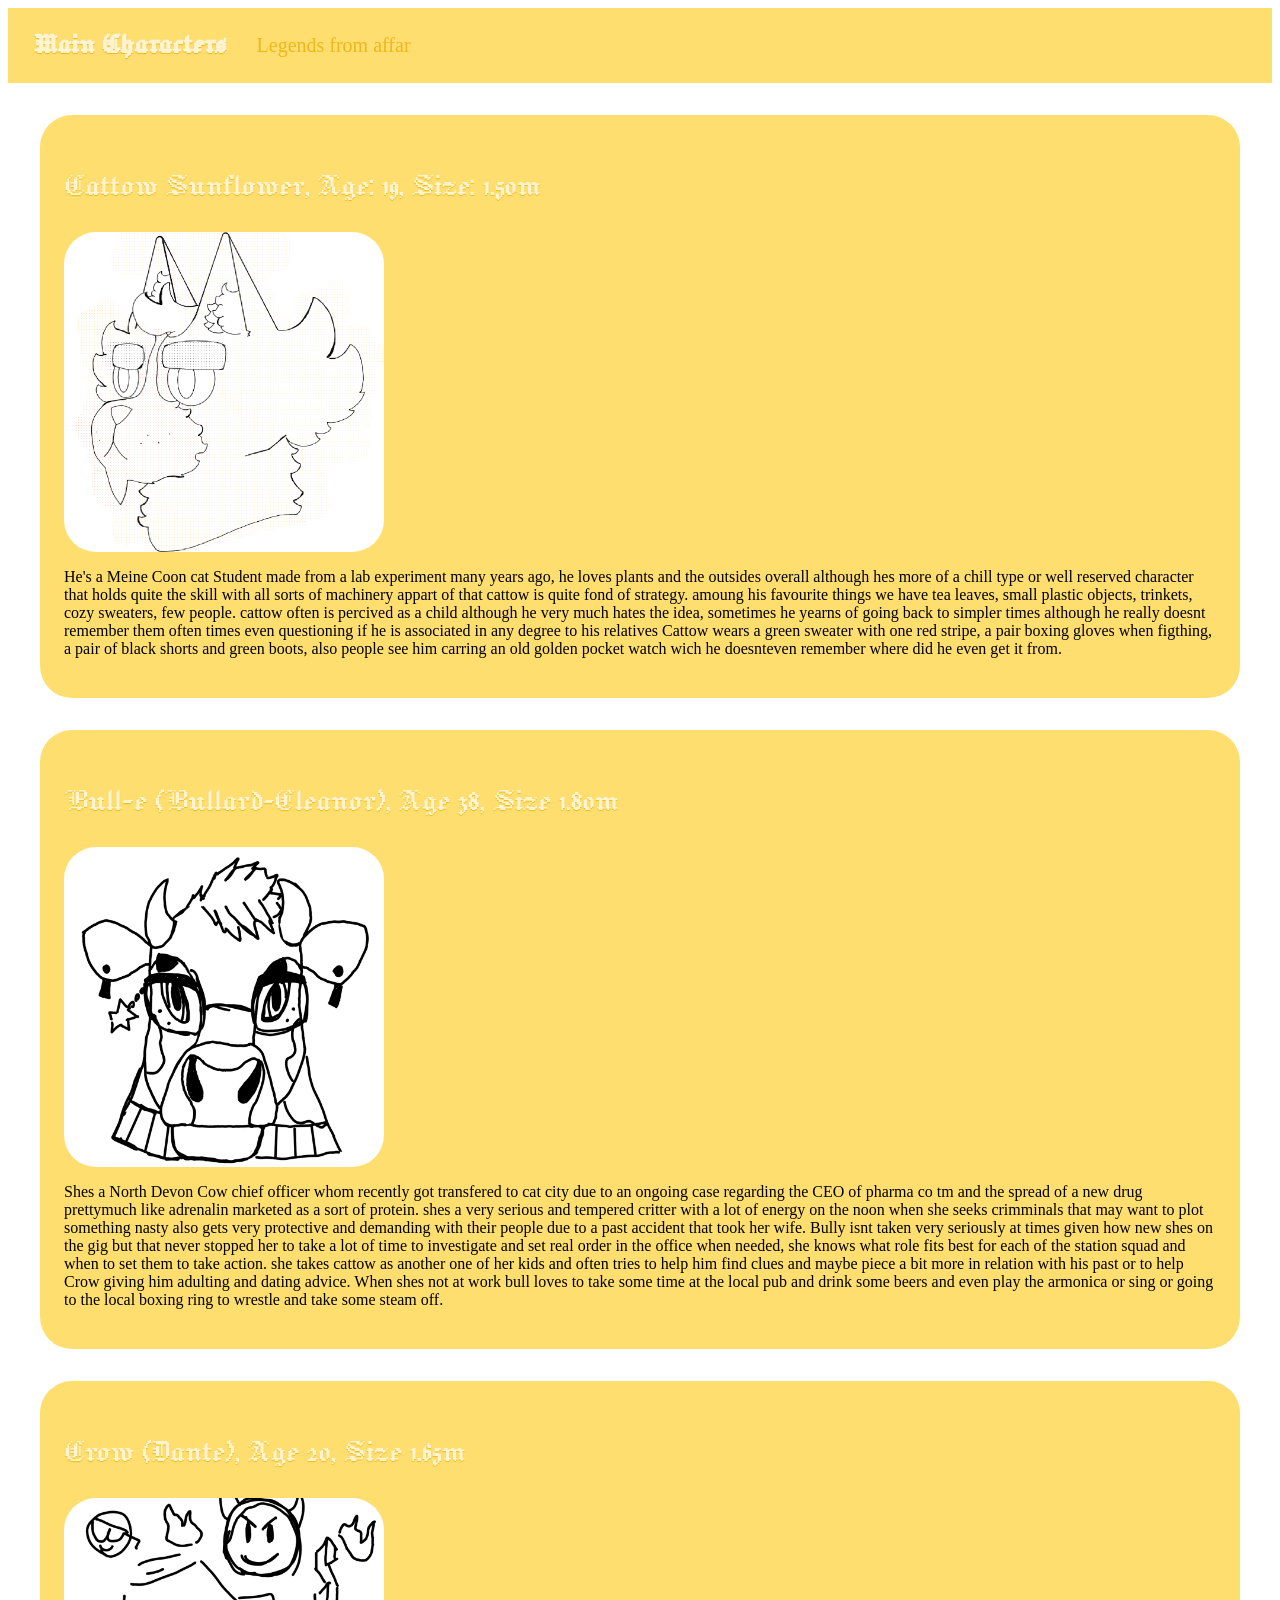
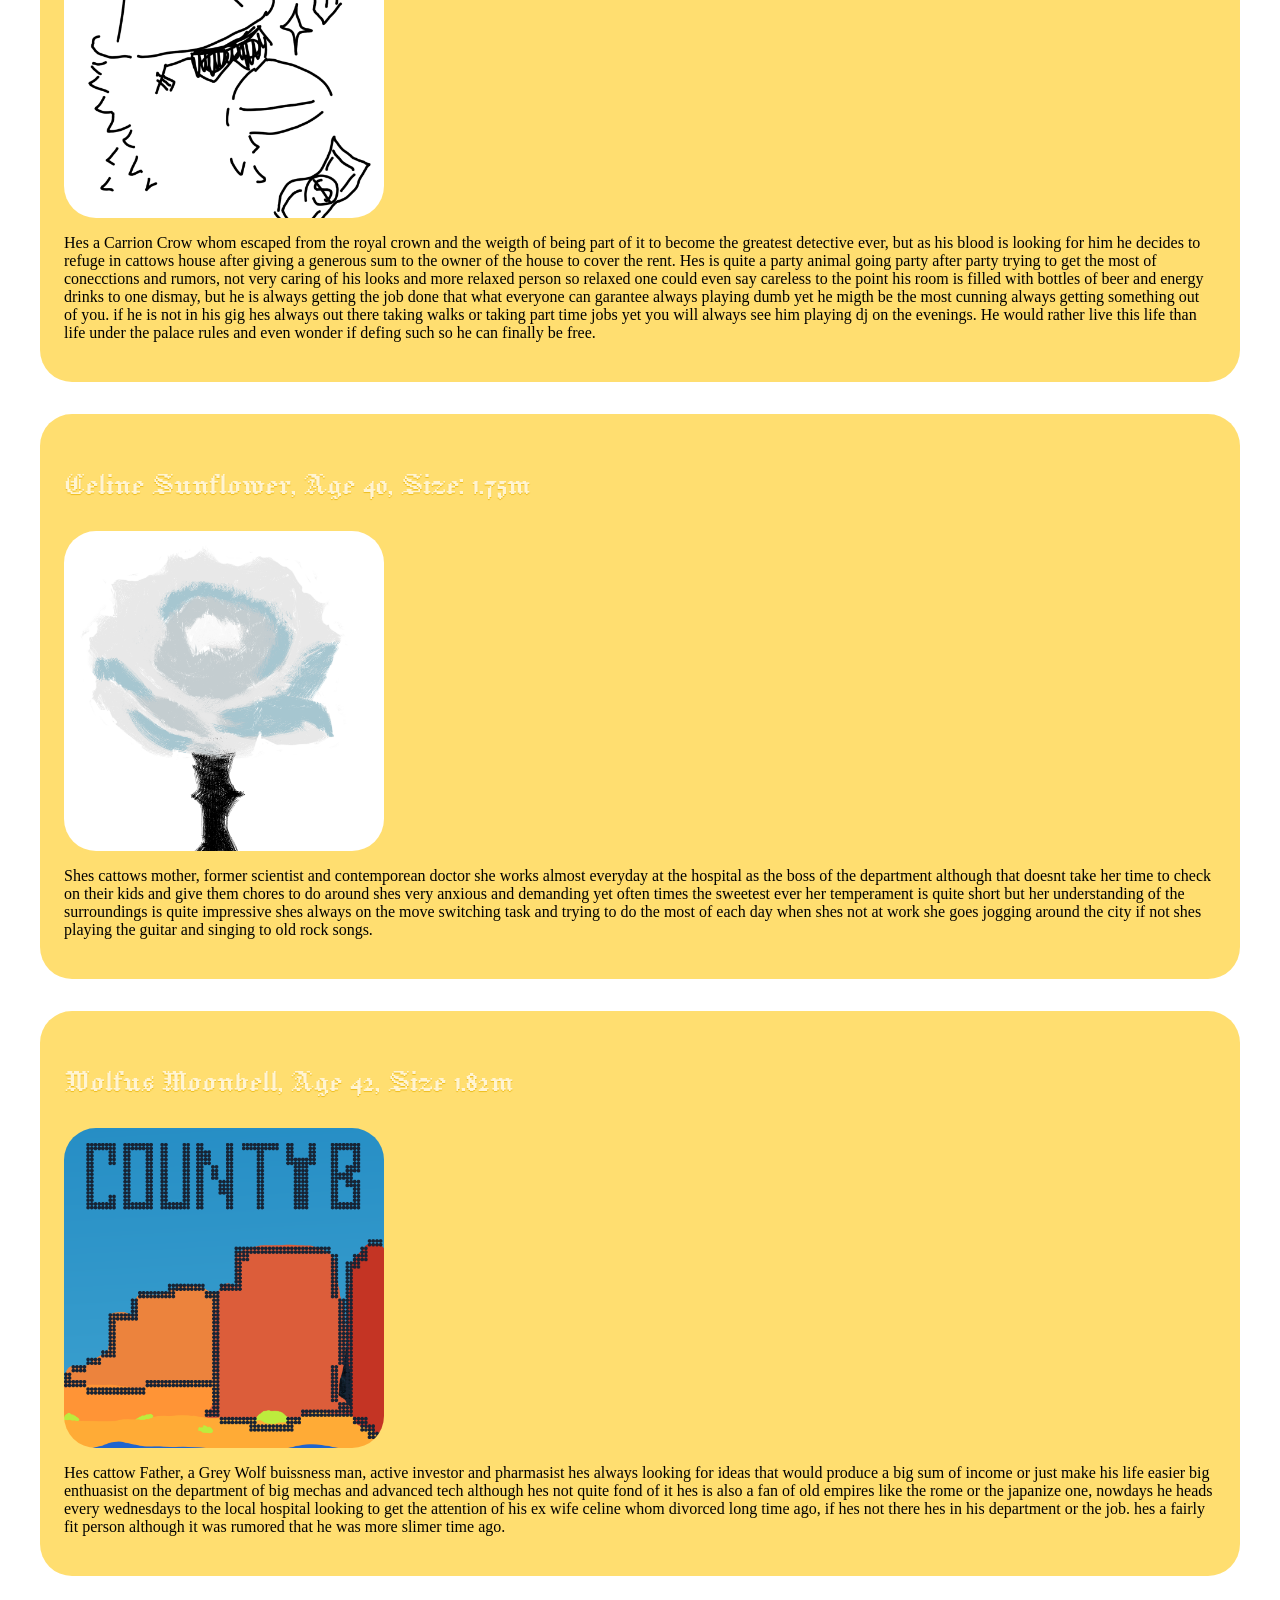
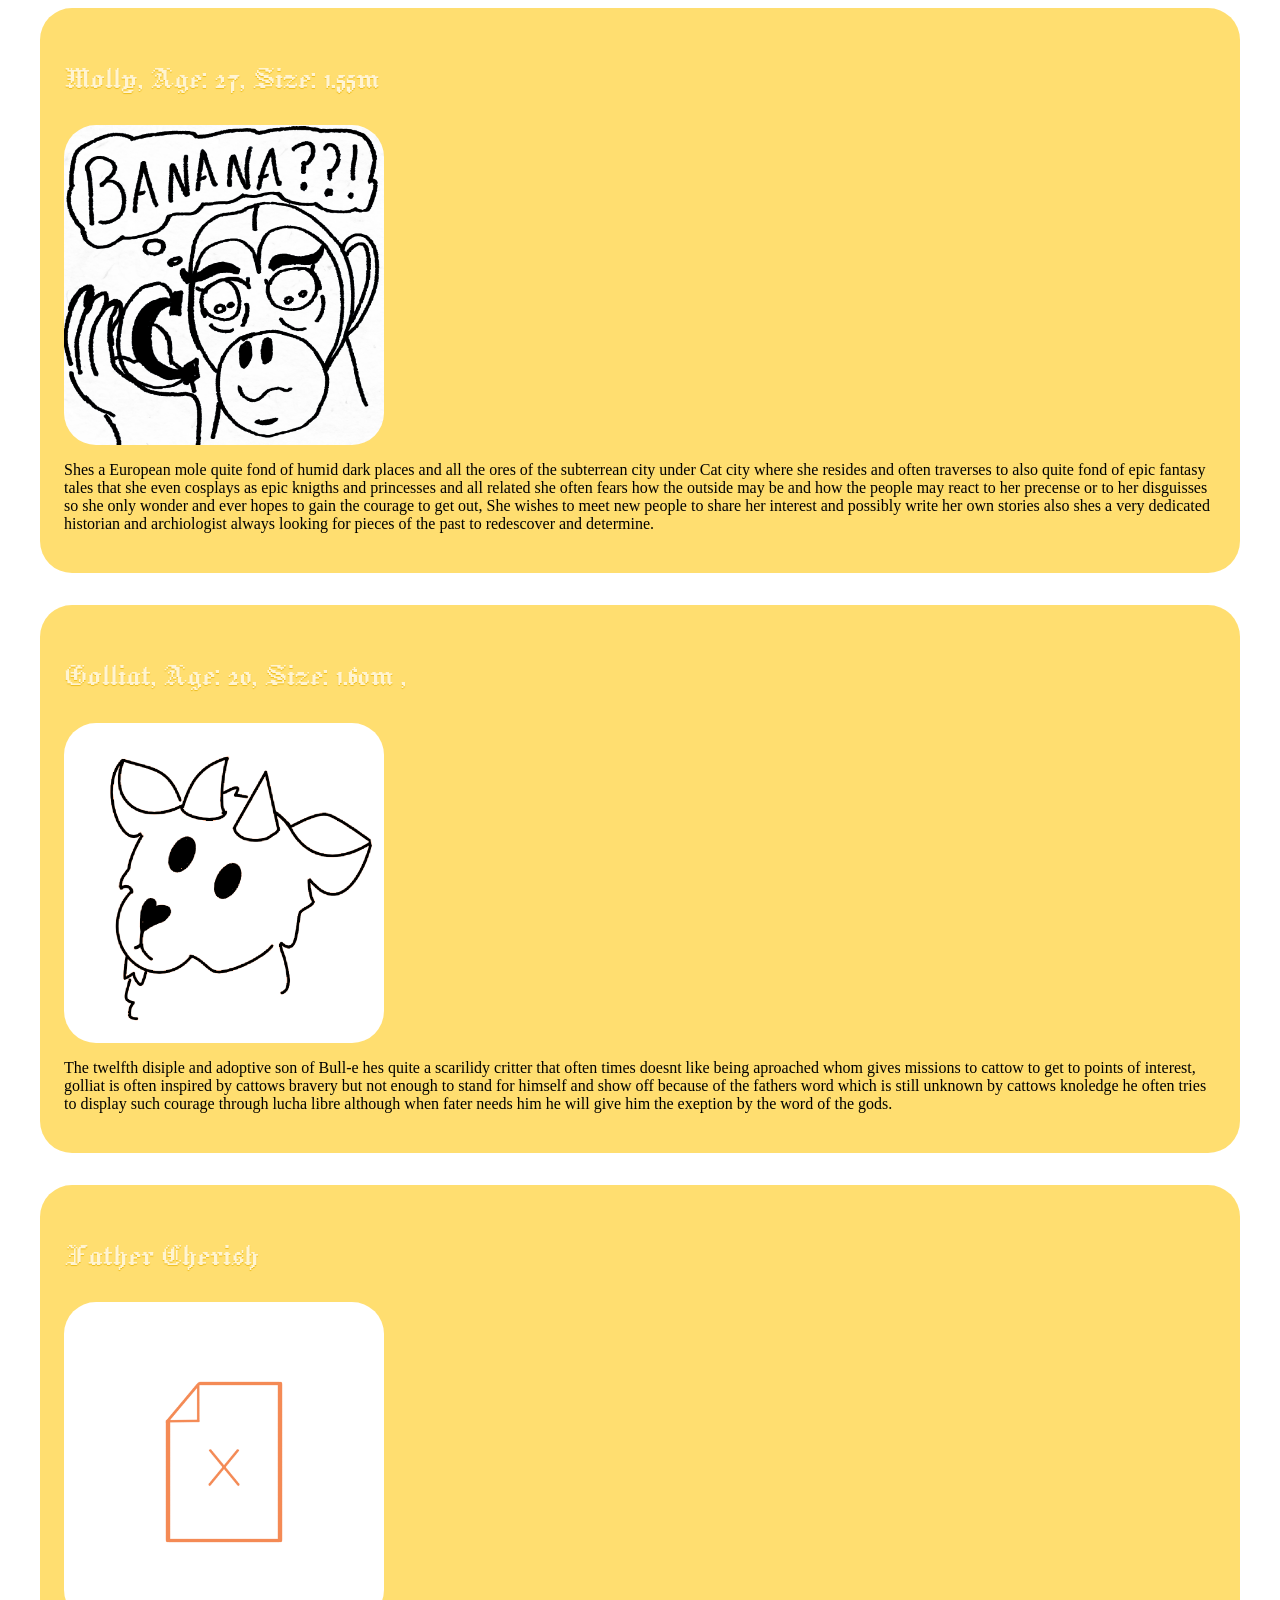
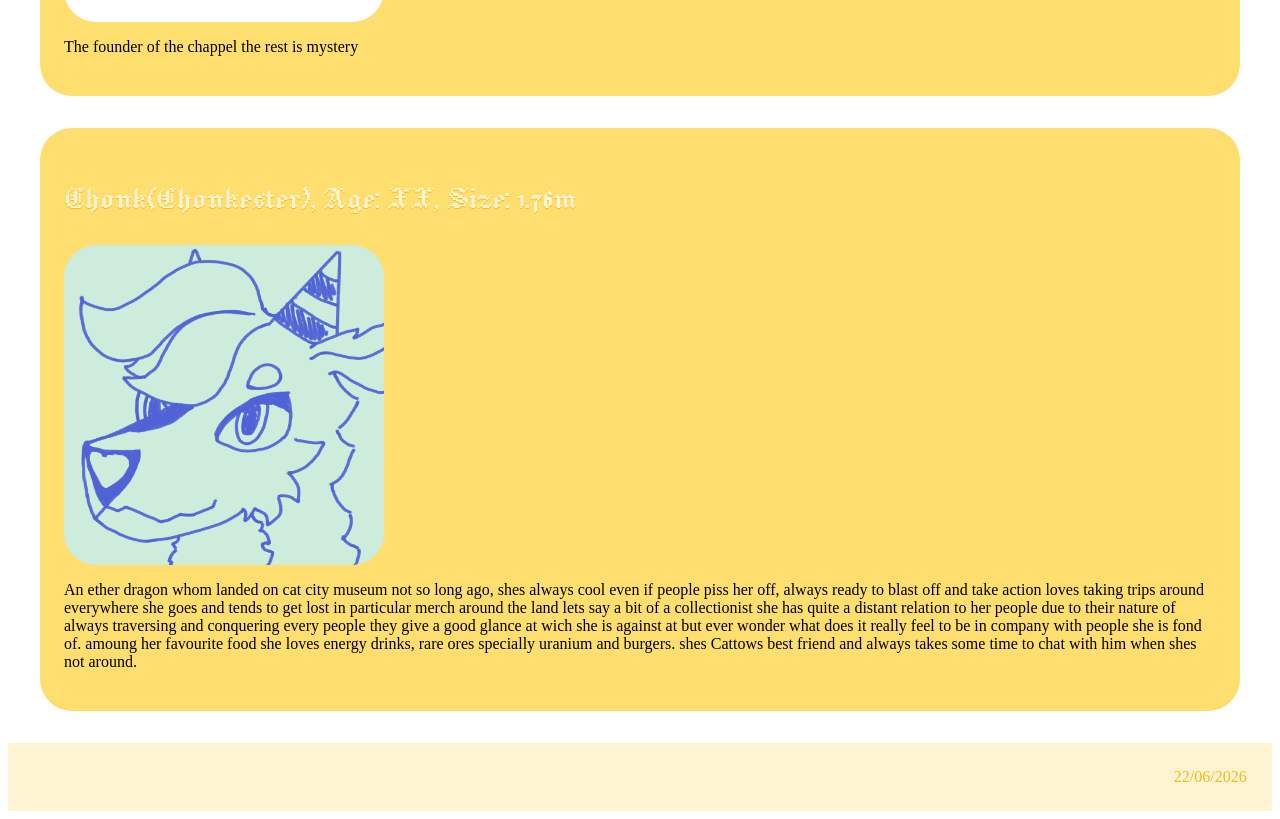
<file: index.html>
<!DOCTYPE html>

<html lang="en">
<html>
    
    <head>
        <meta charset="UTF-8">
        <meta name="viewport" content="width=device-width, initial-scale=1.0">
        <title>Leyends From affar</title>
        
        <link rel="stylesheet" href="characters_sheet/css/Leyend_style.css">
        <link rel="preconnect" href="https://fonts.googleapis.com">
        <link rel="preconnect" href="https://fonts.gstatic.com" crossorigin>
        <link href="https://fonts.googleapis.com/css2?family=Jacquard+12&display=swap" rel="stylesheet">
        <meta name="description" content="A character encyclopedia">
    </head>

    <body>

        <header>
            <h1>Main Characters</h1>
            <div class="navitop">
                    <button><a href="Leyends_From_Affar.html">Legends from affar</a></button>
                    <!--<button><a href="Last_Days_Due.html">Last Days Due</a></button>
                    <button><a href="Forgo10.html">Forgo10</a></button>
                    <button><a href="Lost_Tayles.html">Lost Tayles</a></button>-->
            </div>

        </header>

        <section class="character">

            <div>

                <h2>Cattow Sunflower, Age: 19, Size: 1.50m</h2>
                
                <div class="imgac"><img src="cattow.png" alt="Oi"></div>

                <div>
                    <p>
                        He's a Meine Coon cat Student made from a lab experiment many years ago, he loves plants and the outsides overall although hes 
                        more of a chill type or well reserved character that holds quite the skill with all sorts of machinery appart of that cattow is quite fond of strategy.   
                        amoung his favourite things we have tea leaves, small plastic objects, trinkets, cozy sweaters, few people.
                        
                        cattow often is percived as a child although he very much hates the idea, sometimes he yearns of going back to simpler times although he really doesnt 
                        remember them often times even questioning if he is associated in any degree to his relatives Cattow wears a green sweater with one red stripe, a pair 
                        boxing gloves when figthing, a pair of black shorts and green boots, also people see him carring an old golden pocket watch wich he doesnteven remember 
                        where did he even get it from.
                    </p>
                </div>

            </div>

            

        </section>

        <section class="character">

            <div>

                <h2>Bull-e (Bullard-Eleanor), Age 38, Size 1.80m</h2>

                <div class="imgac"><img src="bull-e.png" alt="Oi"></div>

                <div>
                    <p>
                        Shes a North Devon Cow chief officer whom recently got transfered to cat city due to an ongoing case regarding the CEO of pharma co tm and the spread of a 
                        new drug prettymuch like adrenalin marketed as a sort of protein. shes a very serious and tempered critter with a lot of energy on the noon when she seeks 
                        crimminals that may want to plot something nasty also gets very protective and demanding with their people due to a past accident that took her wife. Bully 
                        isnt taken very seriously at times given how new shes on the gig but that never stopped her to take a lot of time to investigate and set real order
                        in the office when needed, she knows what role fits best for each of the station squad and when to set them to take action. she takes cattow as another one 
                        of her kids and often tries to help him find clues and maybe piece a bit more in relation with his past or to help Crow giving him adulting and dating advice.
                        When shes not at work bull loves to take some time at the local pub and drink some beers and even play the armonica or sing  or going to the local boxing ring 
                        to wrestle and take some steam off.
                    </p>
                </div>

            </div>

            

        </section>

        <section class="character">

            <div>

                <h2>Crow (Dante), Age 20, Size 1.65m </h2>
                
                <div class="imgac"><img src="crow.png" alt="Oi"></div>

                <div>
                    <p>
                        Hes a Carrion Crow whom escaped from the royal crown and the weigth of being part of it to become the greatest detective ever, but as his blood is looking 
                        for him he decides to refuge in cattows house after giving a generous sum to the owner of the house to cover the rent. Hes is quite a party animal going 
                        party after party trying to get the most of conecctions and rumors, not very caring of his looks and more relaxed person so relaxed one could even say 
                        careless to the point his room is filled with bottles of beer and energy drinks to one dismay, but he is always getting the job done that what everyone can 
                        garantee always playing dumb yet he migth be the most cunning always getting something out of you. if he is not in his gig hes always out there taking walks 
                        or taking part time jobs yet you will always see him playing dj on the evenings. He would rather live this life than life  under the palace rules and even 
                        wonder if defing such so he can finally be free.
                    </p>
                </div>

            </div>

            

        </section>

        <section class="character">

            <div>

                <h2>Celine Sunflower, Age 40, Size: 1.75m</h2>

                <div class="imgac"><img src="celine.png" alt="Oi"></div>

                <div>
                    <p>
                        Shes cattows mother, former scientist and contemporean doctor she works almost everyday at the hospital as the boss of the department although that doesnt 
                        take her time to check on their kids and give them chores to do around shes very anxious and demanding yet often times the sweetest ever her temperament
                        is quite short but her understanding of the surroundings is quite impressive shes always on the move switching task and trying to do the most of each day
                        when shes not at work she goes jogging around the city if not shes playing the guitar and singing to old rock songs.
                    </p>
                </div>

            </div>

            

        </section class="character">

        <section class="character">

            <div>

                <h2>Wolfus Moonbell, Age 42, Size 1.82m</h2>

                <div class="imgac"><img src="wolfus.png" alt="Oi"></div>

                <div>
                    <p>
                        Hes cattow Father, a Grey Wolf buissness man, active investor and pharmasist hes always looking for ideas that would produce a big sum of income or just make 
                        his life easier big enthuasist on the department of big mechas and advanced tech although hes not quite fond of it hes is also a fan of old empires like the 
                        rome or the japanize one, nowdays he heads every wednesdays to the local hospital looking to get the attention of his ex wife celine whom divorced long time
                        ago, if hes not there hes in his department or the job. hes a fairly fit person although it was rumored that he was more slimer time ago.
                    </p>
                </div>

            </div>

            

        </section>

        <section class="character">

            <div>

                <h2>Molly, Age: 27, Size: 1.55m</h2>

                <div class="imgac"><img src="molly.png" alt="Oi"></div>

                <div>
                    <p>
                        Shes a European mole quite fond of humid dark places and all the ores of the subterrean city under Cat city where she resides and often traverses to also 
                        quite fond of epic fantasy tales that she even cosplays as epic knigths and princesses and all related she often fears how the outside may be and how the 
                        people may react to her precense or to her disguisses so she only wonder and ever hopes to gain the courage to get out, She wishes to meet new people to
                        share her interest and possibly write her own stories also shes a very dedicated historian and archiologist always looking for pieces of the past to 
                        redescover and determine.
                    </p>
                </div>

            </div>

        </section>

        <section class="character">

            <div>

                <h2>Golliat, Age: 20, Size: 1.60m ,</h2>

                <div class="imgac"><img src="goat.png" alt="Oi"></div>

                <div>
                    <p>
                        The twelfth disiple and adoptive son of Bull-e hes quite a scarilidy critter that often times doesnt like being aproached whom gives missions to cattow 
                        to get to points of interest, golliat is often inspired by cattows bravery but not enough to stand for himself and show off because of the fathers word
                        which is still unknown by cattows knoledge he often tries to display such courage through lucha libre although when fater needs him he will give him the
                        exeption by the word of the gods.
                    </p>
                </div>

            </div>

        </section>

        <section class="character">

            <div>

                <h2>Father Cherish</h2>

                <div class="imgac"><img src="not available.png" alt="Oi"></div>

                <div>
                    <p>The founder of the chappel the rest is mystery</p>
                </div>

            </div>

    

        </section>

        <section class="character">

            <div>

                <h2>Chonk(Chonkester), Age: XX, Size: 1.76m</h2>

                <div class="imgac"><img src="chonkoloco.png" alt="Oi"></div>

                <div>
                    <p>
                        An ether dragon whom landed on cat city museum not so long ago, shes always cool even if people piss her off, always ready to blast off and take action  
                        loves taking trips around everywhere she goes and tends to get lost in particular merch around the land lets say a bit of a collectionist she has quite
                        a distant relation to her people due to their nature of always traversing and conquering every people they give a good glance at wich she is against at
                        but ever wonder what does it really feel to be in company with people she is fond of. amoung her favourite food she loves energy drinks, rare ores specially 
                        uranium and burgers. shes Cattows best friend and always takes some time to chat with him when shes not around. 
                    </p>
                </div>

            </div>


        </section>

    </body>

    <footer>22/06/2026</footer>

</html>
</file>
<file: characters_sheet/css/Leyend_style.css>
body{
    padding: 0;
    background-image: none;
}

header{
    background-color: #FFDE70;
    position: sticky;
    top: 0em;
    z-index: var(--z-index-sticky-header);
    display: flex;
}

h1{
    color: #FFF4D2;
    padding-left: 2%;
    font-family: "Jacquard 12", system-ui;
    text-shadow: 0px 1px 1px #f0b71a;
}

.navitop{
    align-content: center;
    padding-left: 2%;
}

button{
    background: none;
    border: none;
    font-family: fantasy;
}

a{
    text-decoration: none;
    color: #f0b71a;
    font-size: 20px;
}

a:hover{
    color: #313130;
}

h2 {
  font-family: "Jacquard 12", system-ui;
  font-weight: 400;
  font-style: normal;
  color: #FFF4D2;
  font-size: 35px;
  text-shadow: 0px 1px 1px #eebd1d;
}

.character {
    background-color: #FFDE70;
    border-radius: 2em;
    padding: 1.5rem;
    margin: 2rem;
    display: flex;
    gap: 2rem;
    align-items: flex-start;
}

@media (max-width: 768px) {
    .character {
        flex-direction: column;
        margin: 1rem;
        padding: 1rem;
        gap: 1rem;
    }
}

.character img {
    border-radius: 10%;
    max-width: 100%;
    height: 20em;
    display: block;
}

.character p h2 {
    flex: 1;
    max-width: 60%;
}

footer{
    background-color: #FFF4D2;
    padding: 2%;
    text-align: end;
    color: #f1bb1a;
}
</file>
